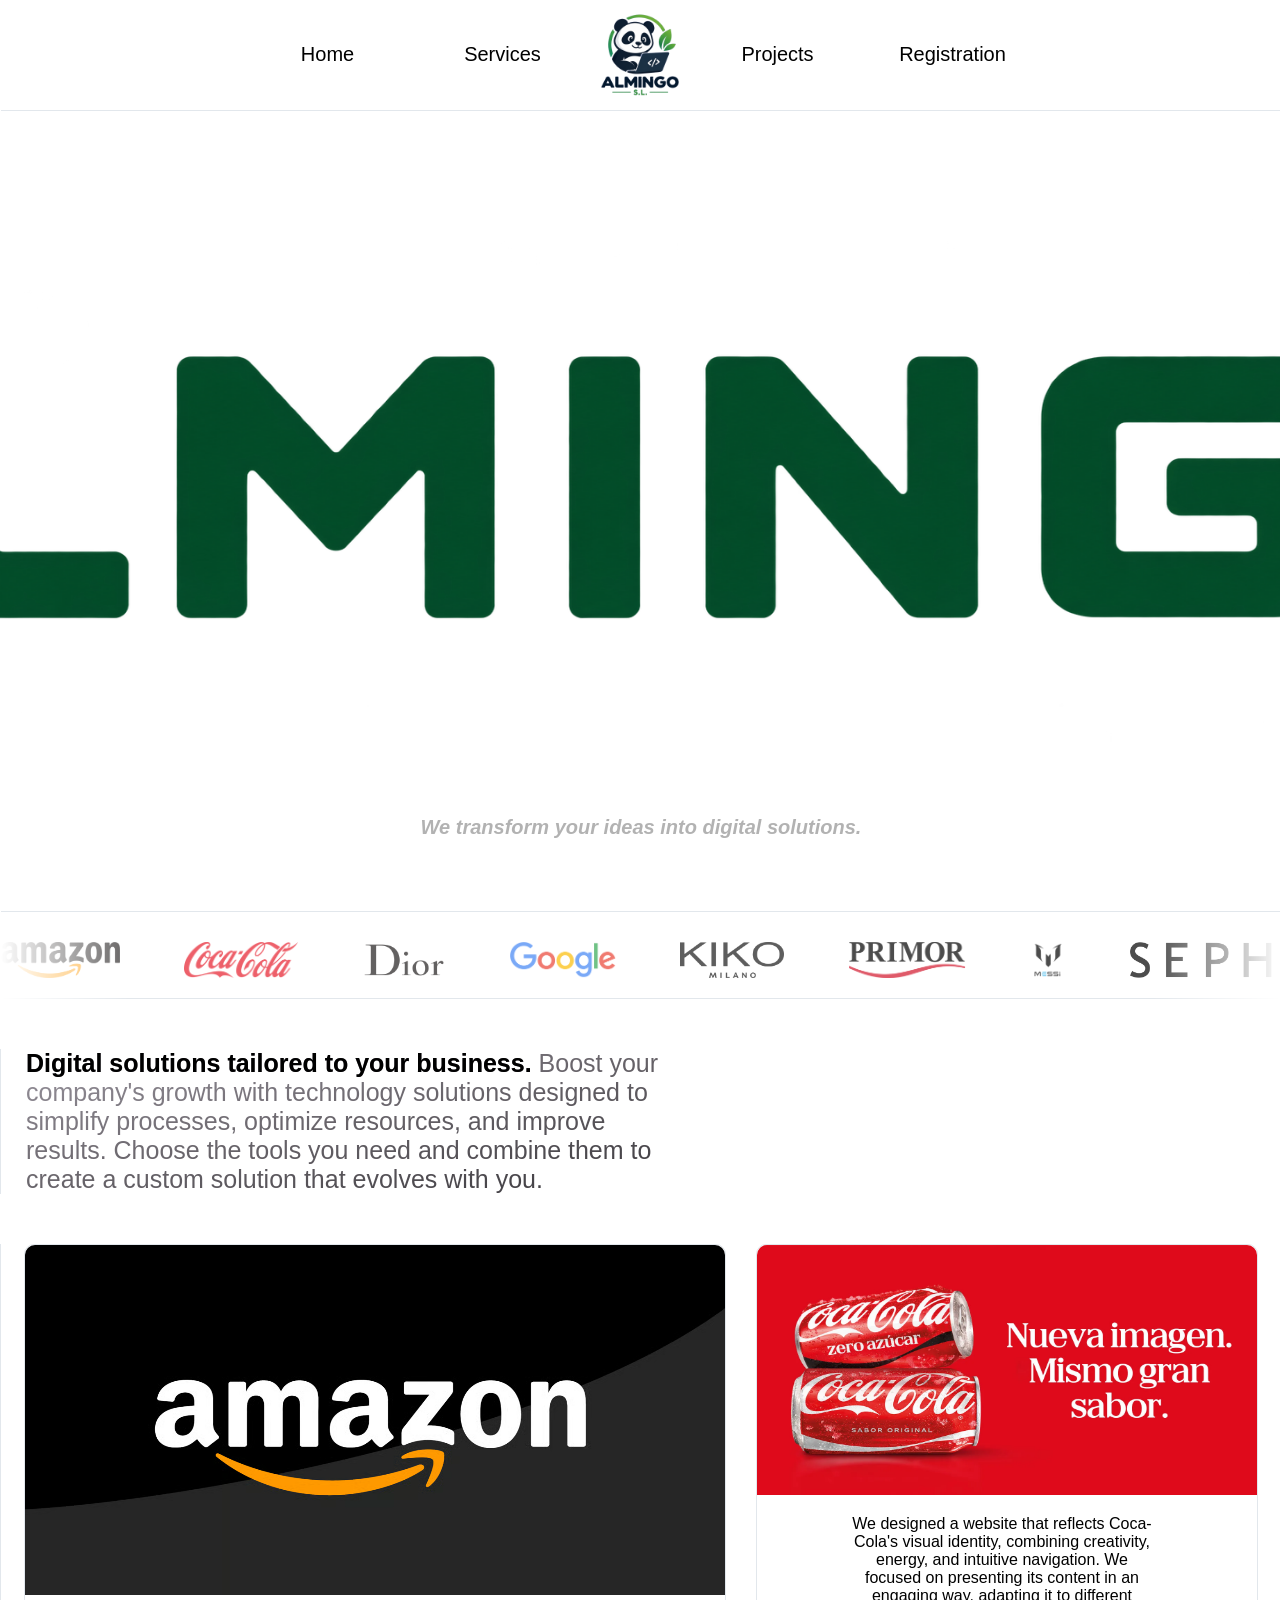
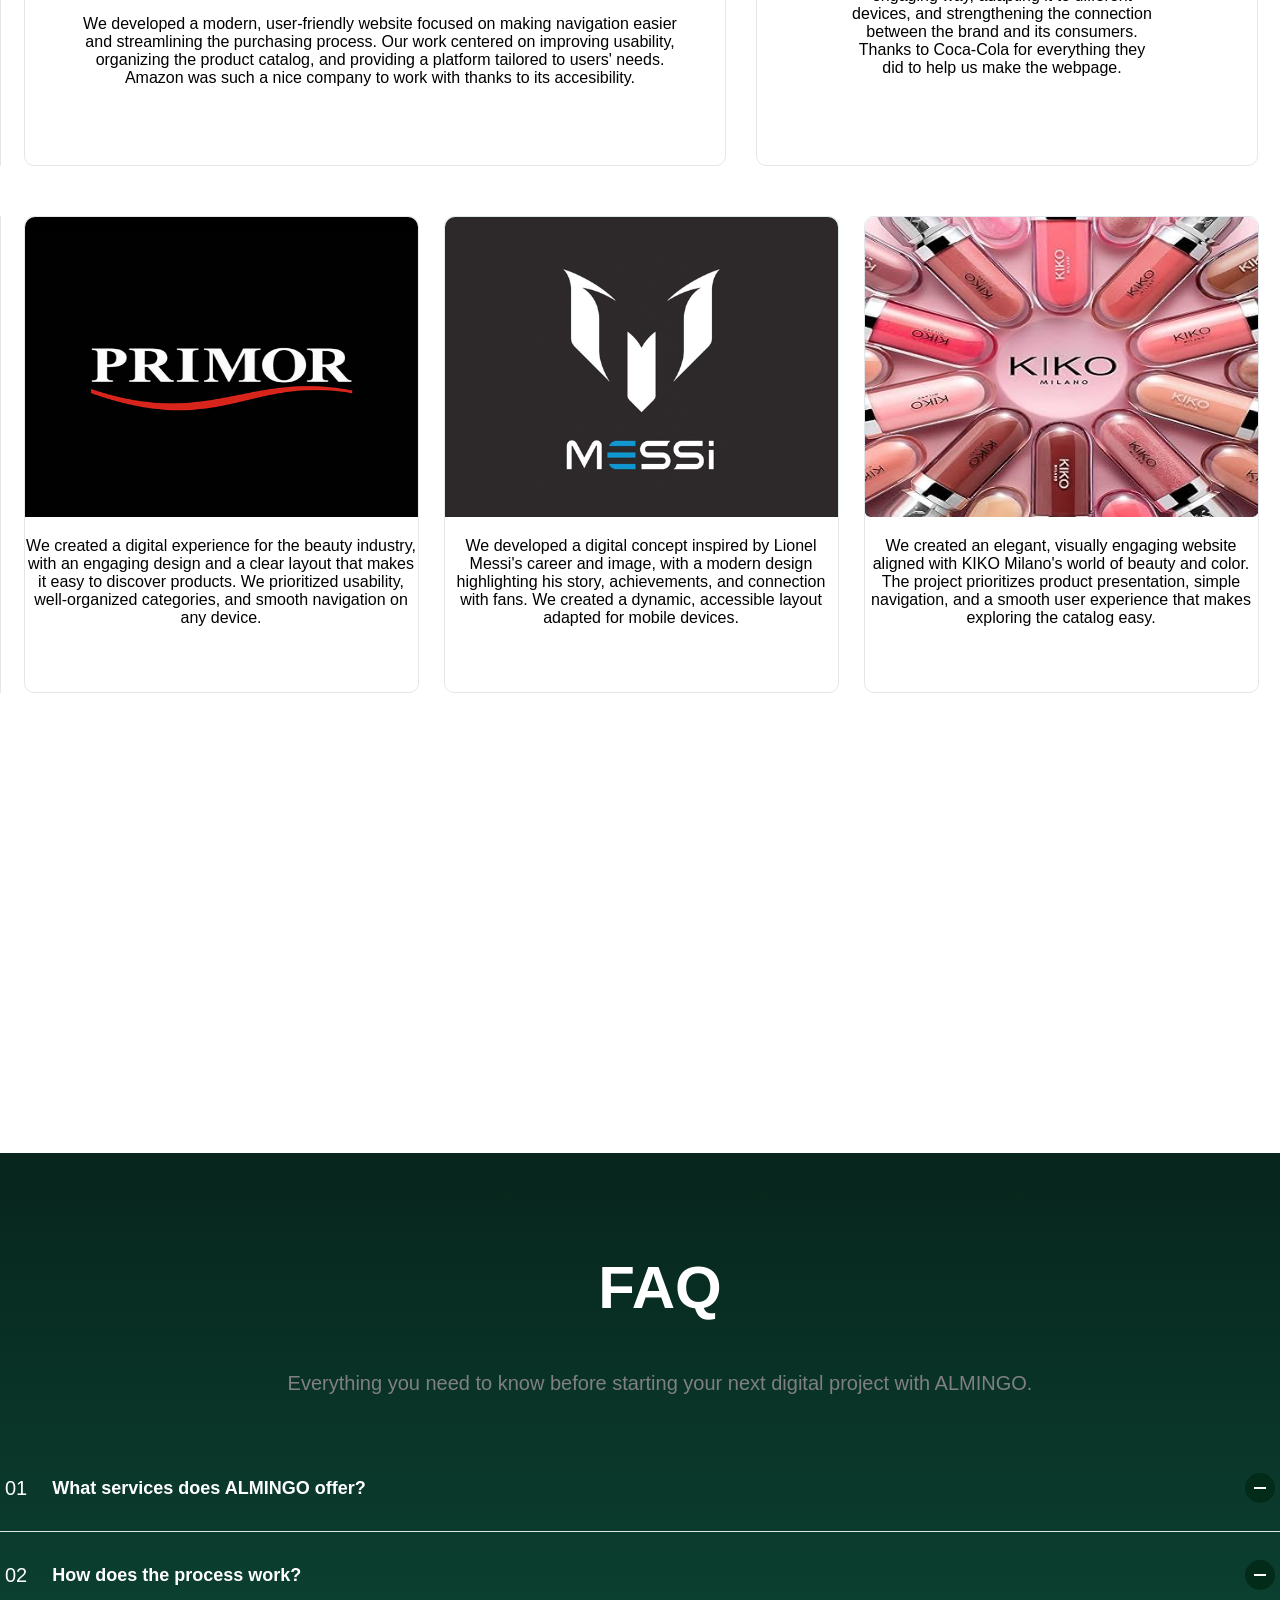
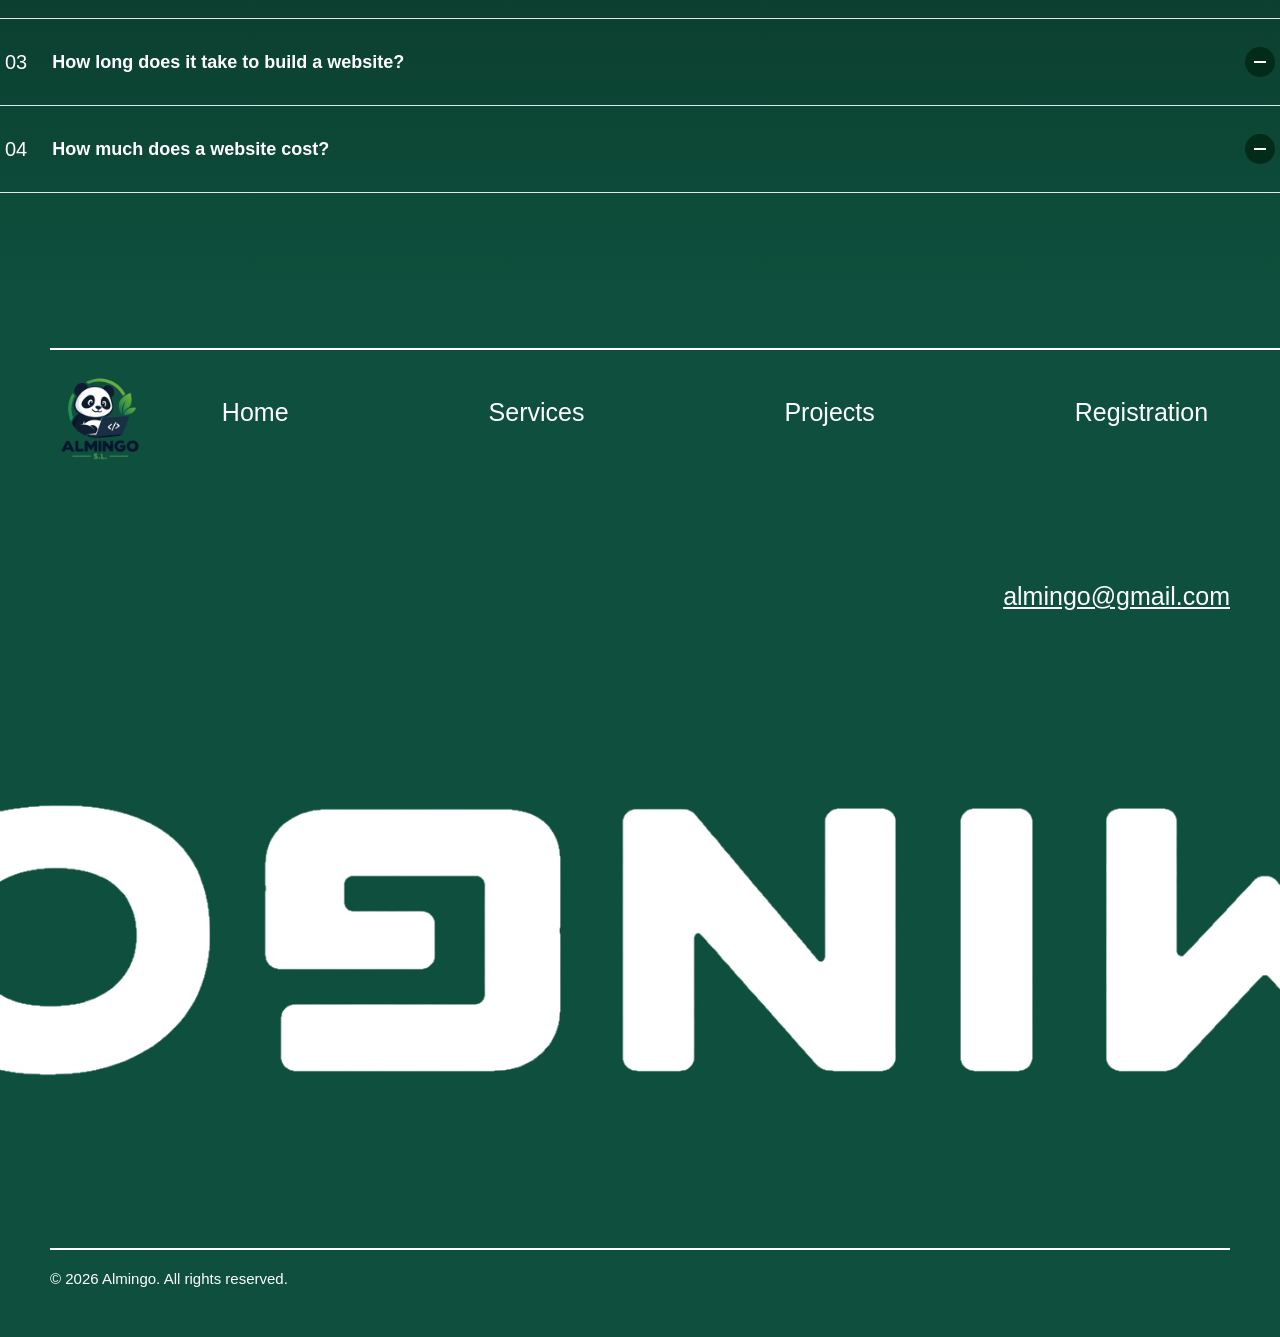
<file: retoAlmingo/index.html>
<!DOCTYPE html>
<html lang="en">
<head>
    <meta charset="UTF-8">
    <meta name="viewport" content="width=device-width, initial-scale=1.0">
    <title>Almingo</title>
    <meta name="description" content="Company website"/>
    <meta name="keywords" content="company, software development and apps for businesses and individuals."/>
    <link rel="stylesheet" href="inicio.css">
    <link rel="stylesheet" href="style.css">
</head>
<body>
    <header>
       <nav class="navegador">
        <ul class="menu">
            <li class="active"><a href="index.html">Home</a></li>
            <li><a href="servicios.html">Services</a></li>
            <li class="logo"><a href="index.html"><img src="images/pandaLogo.png" alt="Company logo"></a></li>
            <li><a href="Proyectos.html">Projects</a></li>    
            <li><a href="registro.html">Registration</a></li> 
        </ul>
       </nav>
    </header>
    <main>
        <div class="titulo">
            <img src="images/Footer.png" alt="Footer image">
            <h2>We transform your ideas into digital solutions.</h2>
        </div>
        <div class="categoriaCarrusel">
            <div class="carrusel">
                <ul class="grupoCarrusel">
                    <li><img src="images/Amazon_logo.jpg" alt="Amazon logo"></li>
                    <li><img src="images/cocacola_logo.jpg" alt="Coca-Cola logo"></li>
                    <li><img src="images/Dior_Logo.jpg" alt="Dior logo"></li>
                    <li><img src="images/google_logo.jpg" alt="Google logo"></li>
                    <li><img src="images/Kiko_Milano_logo.png" alt="Kiko Milano logo"></li>
                    <li><img src="images/Primor_Logo.png" alt="Primor logo"></li>
                    <li><img src="images/messi_logo.png" alt="Messi logo"></li>
                    <li><img src="images/Sephoralogo.jpg" alt="Sephora logo"></li>
                    <li><img src="images/Victoria's_Secret_logo.jpg" alt="Victoria's Secret logo"></li>
                </ul>
                <ul class="grupoCarrusel" aria-hidden="true">
                    <li><img src="images/Amazon_logo.jpg" alt="Amazon logo"></li>
                    <li><img src="images/cocacola_logo.jpg" alt="Coca-Cola logo"></li>
                    <li><img src="images/Dior_Logo.jpg" alt="Dior logo"></li>
                    <li><img src="images/google_logo.jpg" alt="Google logo"></li>
                    <li><img src="images/Kiko_Milano_logo.png" alt="Kiko Milano logo"></li>
                    <li><img src="images/Primor_Logo.png" alt="Primor logo"></li>
                    <li><img src="images/messi_logo.png" alt="Messi logo"></li>
                    <li><img src="images/Sephoralogo.jpg" alt="Sephora logo"></li>
                    <li><img src="images/Victoria's_Secret_logo.jpg" alt="Victoria's Secret logo"></li>
                </ul>
            </div>
        </div>
        <div class="categoriaEntrada reveal">
            <div class="entrada">
            <p><strong>Digital solutions tailored to your business.</strong> Boost your company's growth with technology solutions designed to simplify processes, optimize resources, and improve results. Choose the tools you need and combine them to create a custom solution that evolves with you.</p>
            </div>
        </div>
        <div class="categoriaImagen reveal">
            <div class="imagen1">
                <img src="images/amazon.jpg" alt="Amazon logo">
                <p>We developed a modern, user-friendly website focused on making navigation easier and streamlining the purchasing process. Our work centered on improving usability, organizing the product catalog, and providing a platform tailored to users' needs.  Amazon was such a nice company to work with thanks to its accesibility.</p>
            </div>
            <div class="imagen2">
                <img src="images/cocacola.jpg" alt="Coca-Cola logo">
                <p>We designed a website that reflects Coca-Cola's visual identity, combining creativity, energy, and intuitive navigation. We focused on presenting its content in an engaging way, adapting it to different devices, and strengthening the connection between the brand and its consumers. Thanks to Coca-Cola for everything they did to help us make the webpage.</p>
            </div>
        </div>
        <div class="multiImagen reveal">
            <div class="imagen3">
                <img src="images/PrimorImagen.png" alt="Image of the Primor logo">
                <p>We created a digital experience for the beauty industry, with an engaging design and a clear layout that makes it easy to discover products. We prioritized usability, well-organized categories, and smooth navigation on any device.</p>
            </div>
            <div class="imagen3">
                <img src="images/MessiImagen.jpg" alt="Image of the Messi logo">
                <p>We developed a digital concept inspired by Lionel Messi's career and image, with a modern design highlighting his story, achievements, and connection with fans. We created a dynamic, accessible layout adapted for mobile devices.</p>
            </div>
            <div class="imagen3">
                <img src="images/KikoMilanoImagen.jpg" alt="Image of the Kiko Milano logo">
                <p>We created an elegant, visually engaging website aligned with KIKO Milano's world of beauty and color. The project prioritizes product presentation, simple navigation, and a smooth user experience that makes exploring the catalog easy.</p>
            </div>
        </div>
        <div class="contenedorCita reveal">
            <div class="Cita">
                <h2>"The best company in the world"</h2>
                <p>-Amazon</p>
            </div>
            <div class="Cita">
                <h2>"Always reliable"</h2>
                <p>-Kiko Milano</p>
            </div>
            <div class="Cita">
                <h2>"They never disappoint"</h2>
                <p>-Victoria's Secret</p>
            </div>
            <div class="Cita">
                <h2>"Innovative"</h2>
                <p>-Dior</p>
            </div>
            <div class="Cita">
                <h2>"Always attentive"</h2>
                <p>-Primor</p>
            </div>
            <div class="Cita">
                <h2>"Thanks for the World Cup"</h2>
                <p>-Messi</p>
            </div>
            <div class="Cita">
                <h2>"Five Coca-Cola stars"</h2>
                <p>-Cocacola</p>
            </div>
            <div class="Cita">
                <h2>"Your trusted source"</h2>
                <p>-Google</p>
            </div>
            <div class="Cita">
                <h2>"Thanks for the website"</h2>
                <p>-Sephora</p>
            </div>
        </div>
        <div class="FAQ">
            <div class="contenedorFAQ">
                <h2>FAQ</h2>
                <p>Everything you need to know before starting your next digital project with ALMINGO.</p>
                <details class="faq-item">
                    <summary>
                        <span class="numero">01</span>
                        <span class="pregunta">What services does ALMINGO offer?</span>
                        <span class="icono"></span>
                    </summary>
                    <div class="respuesta">
                        We specialize in web design and development, creating modern, responsive and user-friendly websites tailored to your business.
                    </div>
                </details>
                <details class="faq-item">
                    <summary>
                        <span class="numero">02</span>
                        <span class="pregunta">How does the process work?</span>
                        <span class="icono"></span>
                    </summary>
                    <div class="respuesta">
                        We start by understanding your ideas and goals. Then we move through design, development and testing to bring your website to life.
                    </div>
                </details>
                <details class="faq-item">
                    <summary>
                        <span class="numero">03</span>
                        <span class="pregunta">How long does it take to build a website?</span>
                        <span class="icono"></span>
                    </summary>
                    <div class="respuesta">
                        Every project is different. The timeline depends on the complexity and requirements of your website.
                    </div>
                </details>
                <details class="faq-item">
                    <summary>
                        <span class="numero">04</span>
                        <span class="pregunta">How much does a website cost?</span>
                        <span class="icono"></span>
                    </summary>
                    <div class="respuesta">
                        The price depends on the scope and functionality of each project. Contact us for a personalized quote.
                    </div>
                </details>
            </div>
        </div>
    </main>
    <footer>
        <div class="contenedorFooter">
            <div class="logoFooter">
                <a href="index.html"><img src="images/pandaLogo.png" alt="Almingo logo"></a>
            </div>
            <div class="seccionFooter">
                <a href="index.html">Home</a>
                <a href="servicios.html">Services</a>
                <a href="Proyectos.html">Projects</a>
                <a href="registro.html">Registration</a>
            </div>
            <div class="correo">
                <p>almingo@gmail.com</p>
            </div>
            <div class="imagenFooter">
                <img src="images/FooterInvertido.png" alt="Inverted Almingo image">
            </div>
            <div class="copyright">
                <p>© 2026 Almingo. All rights reserved. </p>
            </div>
        </div>
    </footer>
</body>
</html>
</file>
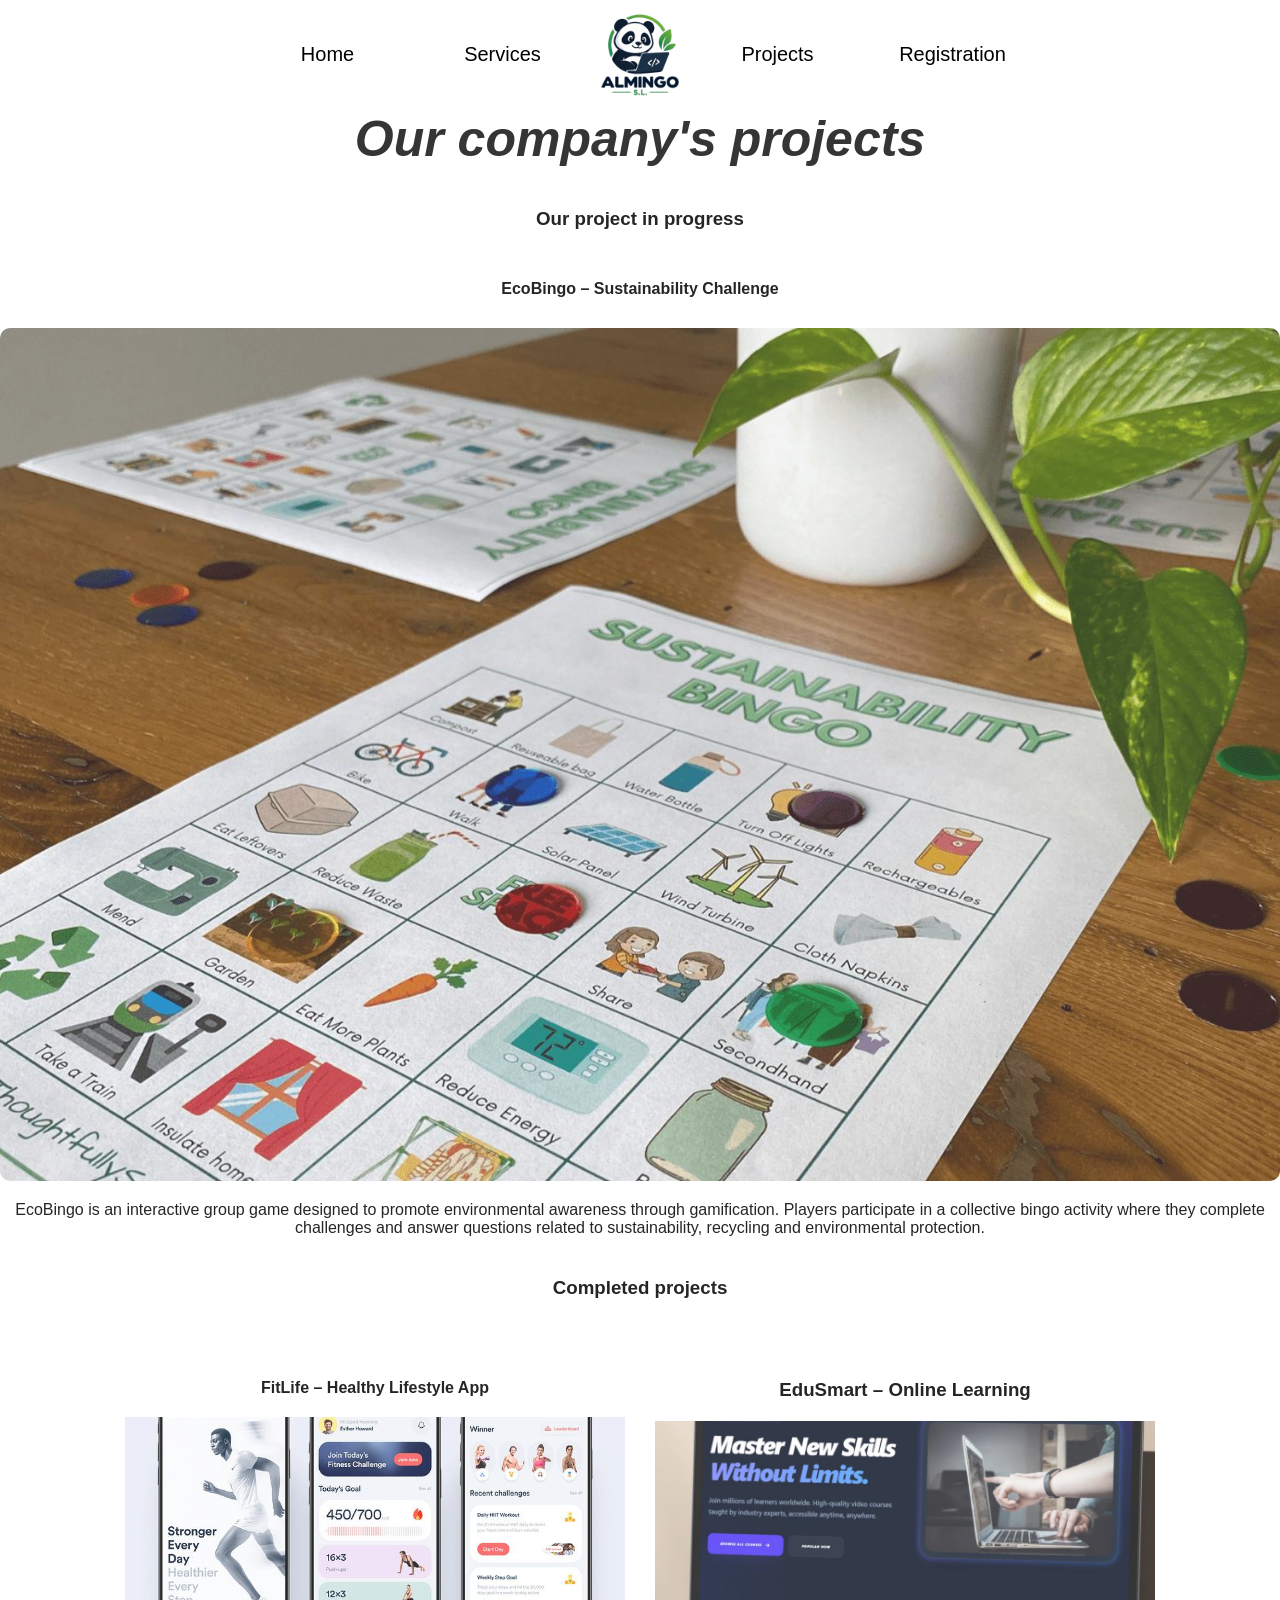
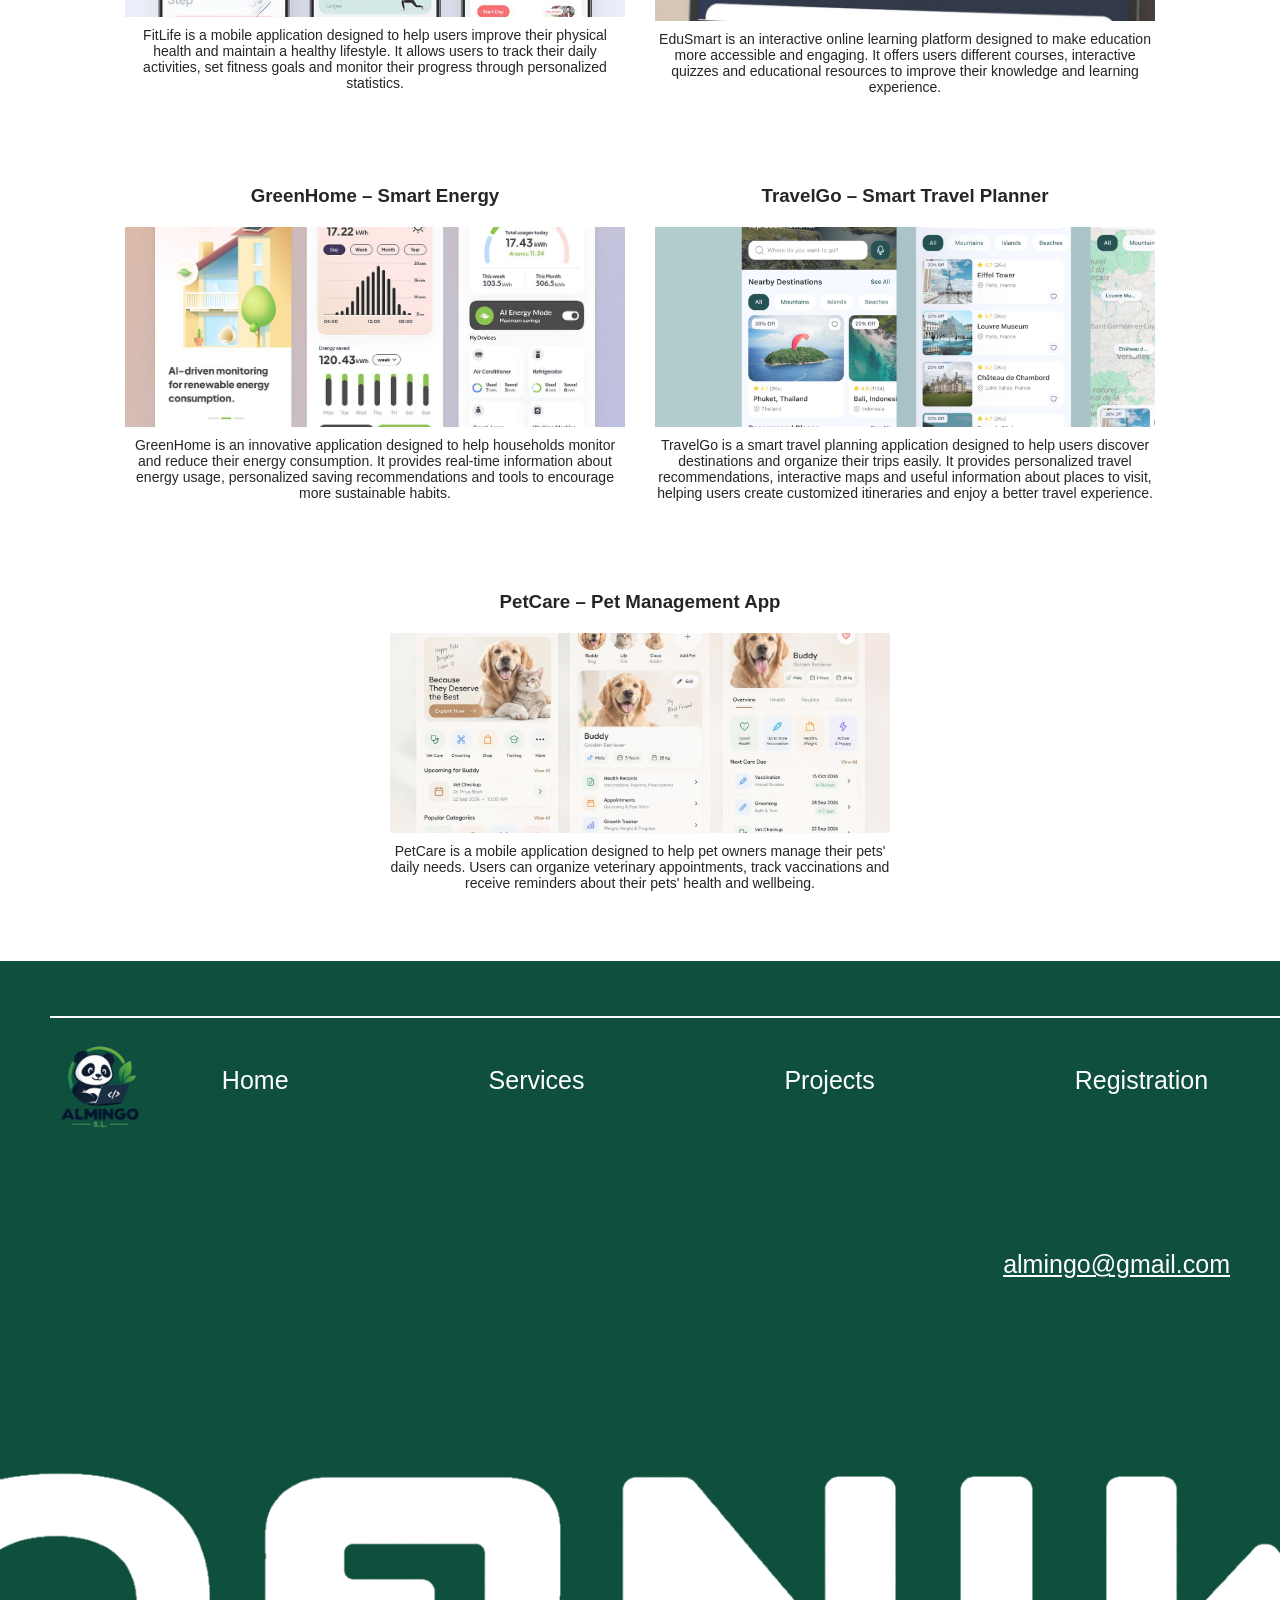
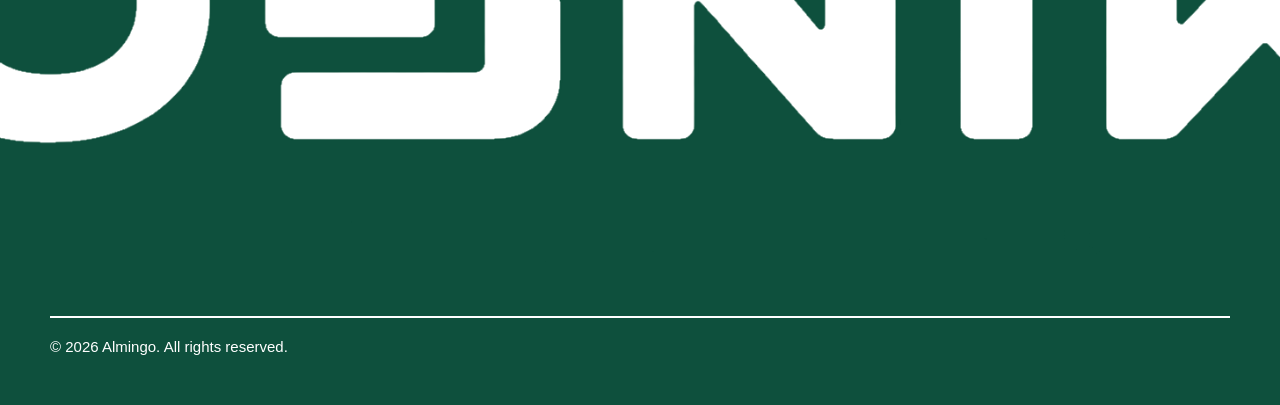
<file: retoAlmingo/Proyectos.html>
<!DOCTYPE html>
<html lang="en">
<head>
    <meta charset="UTF-8">
    <meta name="viewport" content="width=device-width, initial-scale=1.0">
    <title>Almingo</title>
    <meta name="description" content="Company website"/>
    <meta name="keywords" content="company, software development and apps for businesses and individuals."/>
    <link rel="stylesheet" href="style.css"/>
    <link rel="stylesheet" href="proyectos.css"/>
</head>
<body>
    <header>
       <nav class="navegador">
        <ul class="menu">
            <li><a href="index.html">Home</a></li>
            <li><a href="servicios.html">Services</a></li>
            <li class="logo"><a href="index.html"><img src="images/pandaLogo.png" alt="Company logo"></a></li>
            <li class="active"><a href="Proyectos.html">Projects</a></li>    
            <li><a href="registro.html">Registration</a></li> 
            
        </ul>
       </nav>
    </header>
    <main>
        <h2>Our company's projects</h2>
        <div class="categoriaproyecto">
            <div class="proyectoprincipal">
                <h3>Our project in progress</h3>
                <h4>EcoBingo – Sustainability Challenge</h4>
                <img src="images/proyectoecobingo.png" alt="Project screenshot">
                <p>
                    EcoBingo is an interactive group game designed to promote environmental awareness through gamification. Players participate in a collective bingo activity where they complete challenges and answer questions related to sustainability, recycling and environmental protection.
                </p>
                <div class="proyectorealizados">
                    <h3>Completed projects</h3>
                </div>
            </div>
            <div class="proyecto">
                <h4>FitLife – Healthy Lifestyle App</h4>
                <img src="images/proyecto2.png" alt="Project screenshot">
                <p>
                    FitLife is a mobile application designed to help users improve their physical health and maintain a healthy lifestyle. It allows users to track their daily activities, set fitness goals and monitor their progress through personalized statistics.
                </p>
            </div>
            <div class="proyecto">
                <h3>EduSmart – Online Learning</h3>
                <img src="images/proyecto3.png" alt="Project screenshot">
                <p>
                    EduSmart is an interactive online learning platform designed to make education more accessible and engaging. It offers users different courses, interactive quizzes and educational resources to improve their knowledge and learning experience.
                </p>
            </div>
            <div class="proyecto">
                <h3>GreenHome – Smart Energy</h3>
                <img src="images/proyecto4.png" alt="Project screenshot">
                <p>
                    GreenHome is an innovative application designed to help households monitor and reduce their energy consumption. It provides real-time information about energy usage, personalized saving recommendations and tools to encourage more sustainable habits.
                </p>
            </div>
            <div class="proyecto">
                <h3> TravelGo – Smart Travel Planner</h3>
                <img src="images/proyecto5.png" alt="Project screenshot">
                <p>
                   TravelGo is a smart travel planning application designed to help users discover destinations and organize their trips easily. It provides personalized travel recommendations, interactive maps and useful information about places to visit, helping users create customized itineraries and enjoy a better travel experience.
                </p>
            </div>
            <div class="proyecto">
                <h3>PetCare – Pet Management App</h3>
                <img src="images/proyecto6.png" alt="Project screenshot">
                <p>
                    PetCare is a mobile application designed to help pet owners manage their pets' daily needs. Users can organize veterinary appointments, track vaccinations and receive reminders about their pets' health and wellbeing.
                </p>
            </div>
        </div>
    </main>
    <footer>
        <div class="contenedorFooter">
            <div class="logoFooter">
                <a href="index.html"><img src="images/pandaLogo.png" alt="Almingo logo"></a>
            </div>
            <div class="seccionFooter">
                <a href="index.html">Home</a>
                <a href="servicios.html">Services</a>
                <a href="Proyectos.html">Projects</a>
                <a href="registro.html">Registration</a>
            </div>
            <div class="correo">
                <p>almingo@gmail.com</p>
            </div>
            <div class="imagenFooter">
                <img src="images/FooterInvertido.png" alt="Inverted Almingo image">
            </div>
            <div class="copyright">
                <p>© 2026 Almingo. All rights reserved. </p>
            </div>
        </div>
    </footer>
</body>
</html>
</file>
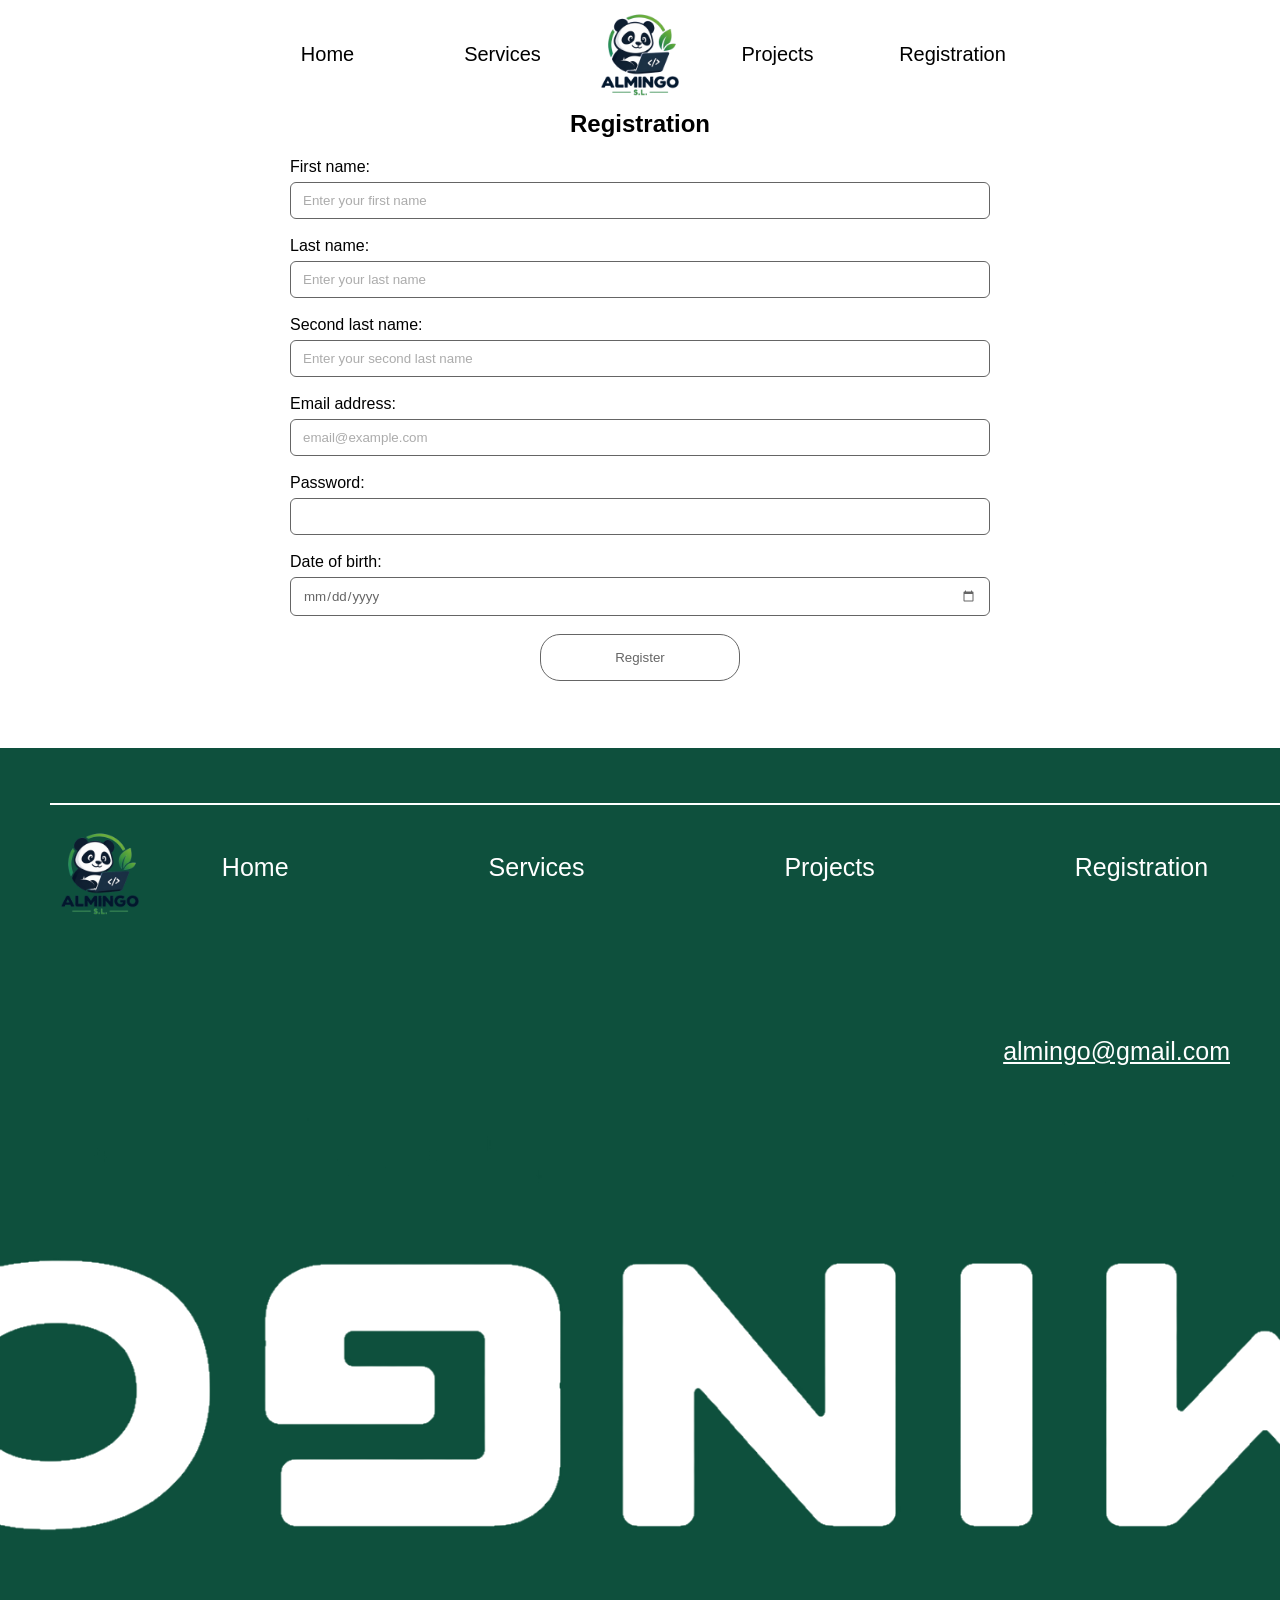
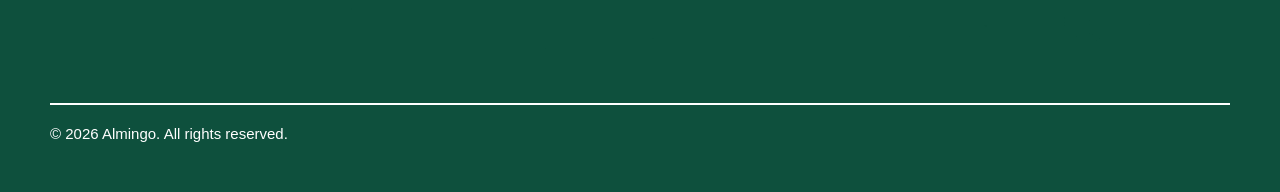
<file: retoAlmingo/registro.html>
<!DOCTYPE html>
<html lang="en">
<head>
    <meta charset="UTF-8">
    <meta name="viewport" content="width=device-width, initial-scale=1.0">
    <title>Almingo</title>
    <meta name="description" content="Company website"/>
    <meta name="keywords" content="company, software development and apps for businesses and individuals."/>
    <link rel="stylesheet" href="style.css"/>
    <link rel="stylesheet" href="registro.css"/>
</head>
<body>
    <header>
       <nav class="navegador">
        <ul class="menu">
            <li class="active"><a href="index.html">Home</a></li>
            <li><a href="servicios.html">Services</a></li>
            <li class="logo"><a href="index.html"><img src="images/pandaLogo.png" alt="Company logo"></a></li>
            <li><a href="Proyectos.html">Projects</a></li>    
            <li class="active"><a href="registro.html">Registration</a></li> 
        </ul>
       </nav>
    </header>
    <main class="registro">
        <h2>Registration</h2>

        <form id="registroFormulario">
            <div class="parFormulario">
                <label for="nombre">First name:</label>
                <input type="text" id="nombre" name="nombre" placeholder="Enter your first name" />
            </div>
            <div class="parFormulario">
                <label for="apellido1">Last name:</label>
                <input type="text" id="apellido1" name="apellido1" placeholder="Enter your last name" />
            </div>
            <div class="parFormulario">
                <label for="apellido2">Second last name:</label>
                <input type="text" id="apellido2" name="apellido2" placeholder="Enter your second last name" />
            </div>
            <div class="parFormulario">
                <label>Email address:</label>
                <input type="email" id="email" name="email" placeholder="email@example.com" />
            </div>
            <div class="parFormulario">
                <label for="password">Password:</label>
                <input type="password" id="password" name="password" minlength="8" required>
            </div>
            <div class="parFormulario">
                <label for="fechaNacimiento">Date of birth:</label>
                <input type="date" id="fechaNacimiento" name="fechaNacimiento" />
                
            </div>
            <input type="submit" id="enviar" value="Register" />
        </form>
    </main>
    <footer>
        <div class="contenedorFooter">
            <div class="logoFooter">
                <a href="index.html"><img src="images/pandaLogo.png" alt="Almingo logo"></a>
            </div>
            <div class="seccionFooter">
                <a href="index.html">Home</a>
                <a href="servicios.html">Services</a>
                <a href="Proyectos.html">Projects</a>
                <a href="registro.html">Registration</a>
            </div>
            <div class="correo">
                <p>almingo@gmail.com</p>
            </div>
            <div class="imagenFooter">
                <img src="images/FooterInvertido.png" alt="Inverted Almingo image">
            </div>
            <div class="copyright">
                <p>© 2026 Almingo. All rights reserved. </p>
            </div>
        </div>
    </footer>
</body>
</html>
</file>
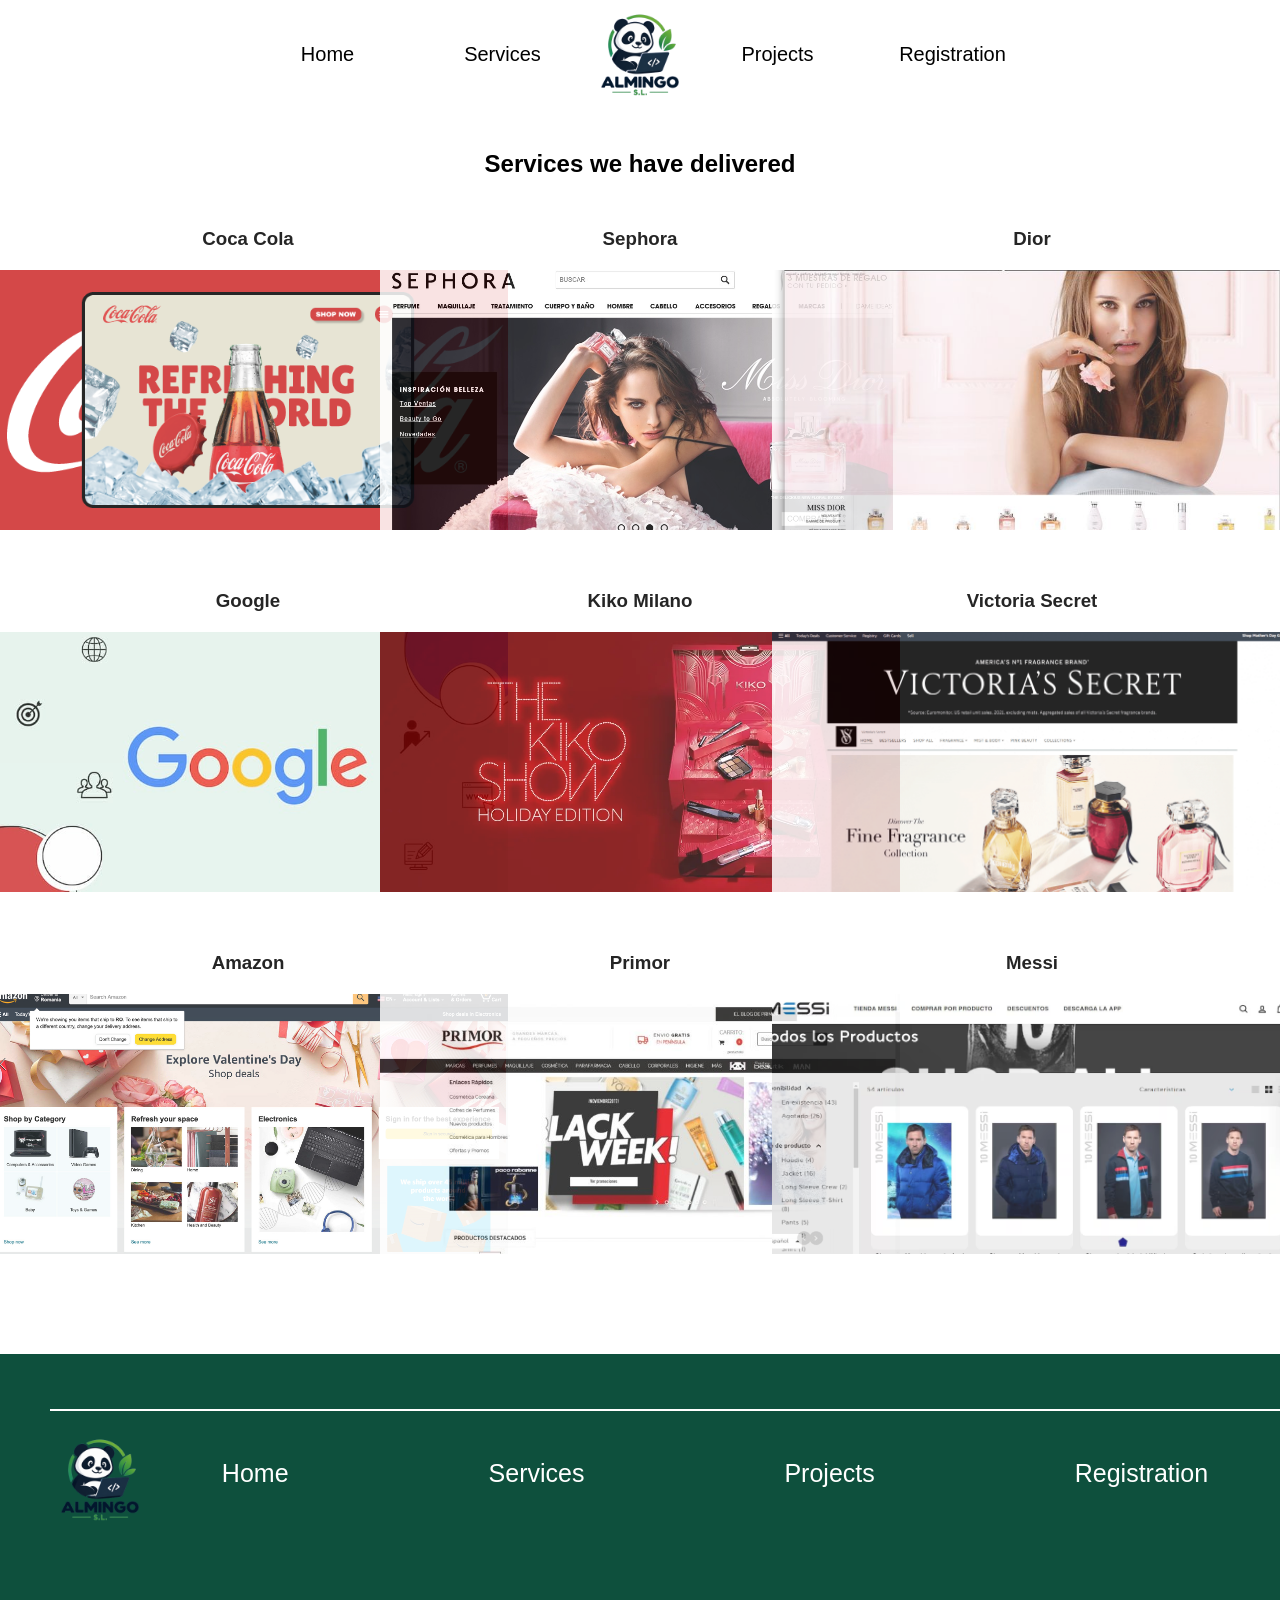
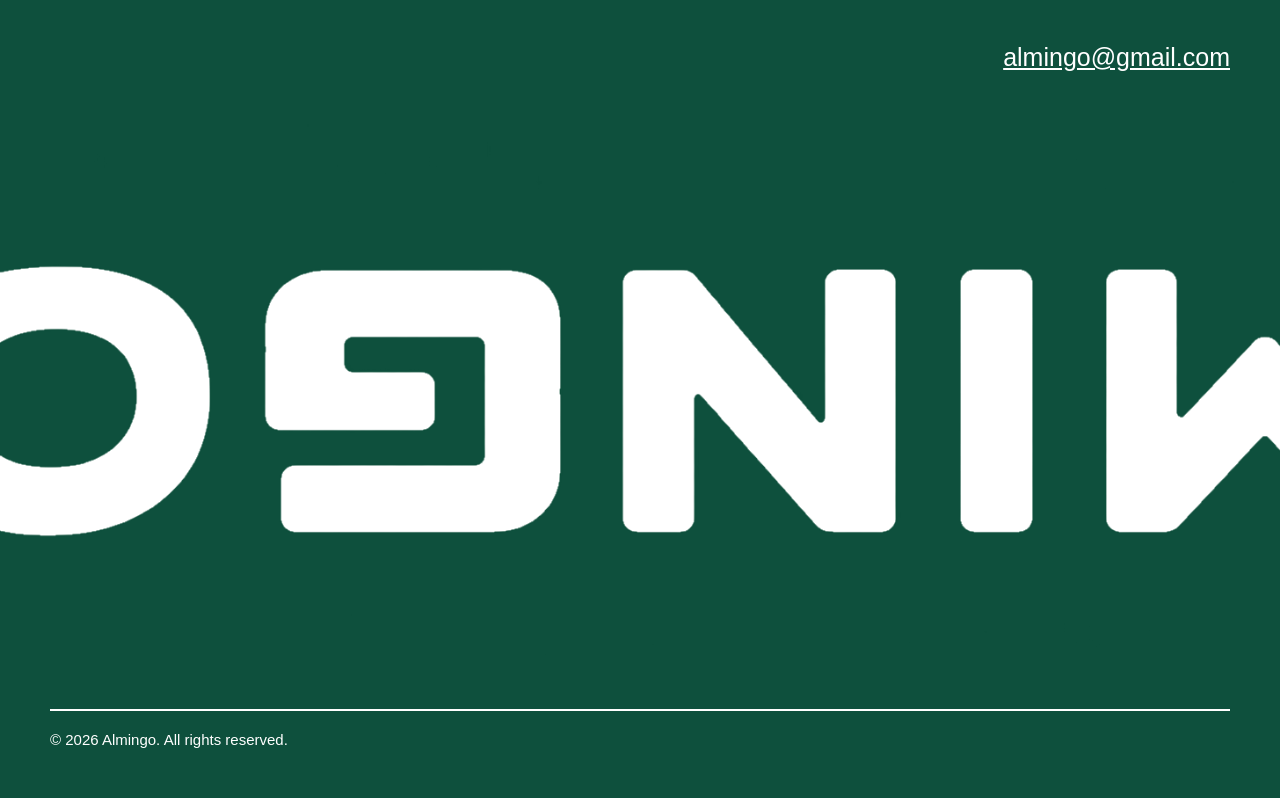
<file: retoAlmingo/servicios.html>
<!DOCTYPE html>
<html lang="en">
<head>
    <meta charset="UTF-8">
    <meta name="viewport" content="width=device-width, initial-scale=1.0">
    <title>Almingo</title>
    <meta name="description" content="Company website"/>
    <meta name="keywords" content="company, software development and apps for businesses and individuals."/>
    <link rel="stylesheet" href="style.css"/>
    <link rel="stylesheet" href="servicio.css"/>
</head>
<body>
    <header>
       <nav class="navegador">
        <ul class="menu">
            <li class="active"><a href="index.html">Home</a></li>
            <li class="active"><a href="servicios.html">Services</a></li>
            <li class="logo"><a href="index.html"><img src="images/pandaLogo.png" alt="Company logo"></a></li>
            <li><a href="Proyectos.html">Projects</a></li>    
            <li><a href="registro.html">Registration</a></li> 
        </ul>
       </nav>
    </header>
    <main>
        <h2>Services we have delivered</h2>
        <div class="categoriaservicio">
            <div class="servicio">
                <h3>Coca Cola</h3>
                <img src="images/paginacoca.png" alt="Coca-Cola website screenshot">
            </div>
            <div class="servicio">
                <h3>Sephora</h3>
                <img src="images/paginasephora.png" alt="Sephora website screenshot">
            </div>
            <div class="servicio">
                <h3>Dior</h3>
                <img src="images/paginadior.png" alt="Dior website screenshot">
            </div>
            <div class="servicio">
                <h3>Google</h3>
                <img src="images/paginagoogle.png" alt="Google website screenshot">
            </div>
            <div class="servicio">
                <h3>Kiko Milano</h3>
                <img src="images/paginakikomilano.png" alt="Kiko Milano website screenshot">
            </div>
            <div class="servicio">
                <h3>Victoria Secret</h3>
                <img src="images/paginavictoriasecret.png" alt="Victoria's Secret website screenshot">
            </div>
            <div class="servicio">
                <h3>Amazon</h3>
                <img src="images/paginaamazon.png" alt="Amazon website screenshot">
            </div>
            <div class="servicio">
                <h3>Primor</h3>
                <img src="images/paginaprimor.png" alt="Primor website screenshot">
            </div>
            <div class="servicio">
                <h3>Messi</h3>
                <img src="images/paginamessi.png" alt="Messi website screenshot">
            </div>
        </div>
    </main>
    <footer>
        <div class="contenedorFooter">
            <div class="logoFooter">
                <a href="index.html"><img src="images/pandaLogo.png" alt="Almingo logo"></a>
            </div>
            <div class="seccionFooter">
                <a href="index.html">Home</a>
                <a href="servicios.html">Services</a>
                <a href="Proyectos.html">Projects</a>
                <a href="registro.html">Registration</a>
            </div>
            <div class="correo">
                <p>almingo@gmail.com</p>
            </div>
            <div class="imagenFooter">
                <img src="images/FooterInvertido.png" alt="Inverted Almingo image">
            </div>
            <div class="copyright">
                <p>© 2026 Almingo. All rights reserved. </p>
            </div>
        </div>
    </footer>
</body>
</html>
</file>
<file: retoAlmingo/inicio.css>
*{
    font-family: Verdana, Geneva, Tahoma, sans-serif;
    margin: 0;
    padding: 0;                      
}
.titulo{
    display: flex;
    flex-direction: column;
    align-items: center;
    width: 1280px;
    height: 800px;
    margin: 0 auto;
    justify-content: center;
    border-top: 1px solid #E2E7EC;
    border-bottom: 1px solid #E2E7EC;
    margin-bottom: 30px;
}
.titulo img{
    width: 1920px;
}
h1{
    background: linear-gradient(to right, #0e503d, #5d9453, #aac966);
    -webkit-background-clip: text;
    background-clip: text;
    color: transparent;
    font-size: 150px;
}
h2{
    font-size: 20px;
    font-style: italic;
    color: gray;
    opacity: 0.6;
    z-index: 1;
}
.categoriaCarrusel{
    width: 1280px;
    margin: 0 auto;
    padding-bottom: 20px;
    overflow: hidden;
    border-bottom: 1px solid #E2E7EC;
    -webkit-mask-image: linear-gradient(90deg, transparent, #000 10%, #000 90%, transparent);
    mask-image: linear-gradient(90deg, transparent, #000 10%, #000 90%, transparent);
}
.carrusel{
    display: flex;
    width: max-content;
    animation: carrusel 30s linear infinite;
}
.categoriaCarrusel:hover .carrusel {
    animation-play-state: paused;
}
.grupoCarrusel{
    display: flex;
    flex: none;
    align-items: center;
    gap: 64px;
    margin: 0;
    padding: 0 64px 0 0;
    list-style: none;
}
.grupoCarrusel img{
    display: block;
    height: 36px;
    width: auto;
    opacity: 0.7;
    transition: filter .3s, opacity .3s;
}
.grupoCarrusel img:hover{
    opacity: 1;
}
@keyframes carrusel {
  to { transform: translateX(-50%); }
}
.categoriaEntrada{
    display: flex;
    flex-direction: column;
    flex-wrap: wrap;
    width: 1280px;
    margin: 0 auto;
    margin-top: 50px;
    border-left: 1px solid #E2E7EC;
    border-right: 1px solid #E2E7EC;
}
.entrada p{
    width: 650px;
    font-size: 25px;
    margin-left: 25px;
    background: linear-gradient(to bottom right, #9c97a1, #676369, #39373b);
    -webkit-background-clip: text;
    background-clip: text;
    color: transparent;
}
.entrada p > strong{
    color: black;
}
.categoriaImagen{
    display: flex;
    flex-direction: row;
    justify-content: center;
    align-items: flex-start;
    width: 1280px;
    gap: 30px;
    margin: 0 auto;
    margin-top: 50px;
    border-left: 1px solid #E2E7EC;
    border-right: 1px solid #E2E7EC;
}
.imagen1, .imagen2{
    display: flex;
    flex-direction: column;
    align-items: center;
    border-left: 1px solid #E2E7EC;
    border-right: 1px solid #E2E7EC;
    border-top: 1px solid #E2E7EC;
    border-bottom: 1px solid #E2E7EC;
    border-radius: 10px;
    transition: 0.2s;
    height: 520px;
}
.imagen1 img{
    width: 700px;
    height: 350px;
    border-top-left-radius: 10px;
    border-top-right-radius: 10px;
}
.imagen1 p{
    width: 600px;
    margin-top: 20px;
    align-items: center;
    text-align: center;
    margin-left: 10px;
}
.imagen2 img{
    width: 500px;
    height: 250px;
    border-top-left-radius: 10px;
    border-top-right-radius: 10px;
}
.imagen2 p{
    width: 300px;
    margin-top: 20px;
    align-items: center;
    text-align: center;
    margin-right: 10px;
}
.imagen1:hover, .imagen2:hover{
    transform: scale(1.02);
    border-color: transparent;
    background:linear-gradient(#ffffff, #ffffff) padding-box, linear-gradient(to bottom right, #a8d98b, #0e503d) border-box;
}
.multiImagen{
    display: flex;
    flex-direction: row;
    justify-content: center;
    width: 1280px;
    gap: 25px;
    margin: 0 auto;
    margin-top: 50px;
    border-left: 1px solid #E2E7EC;
    border-right: 1px solid #E2E7EC;
}
.imagen3{
    display: flex;
    flex-direction: column;
    align-items: center;
    border-left: 1px solid #E2E7EC;
    border-right: 1px solid #E2E7EC;
    border-top: 1px solid #E2E7EC;
    border-bottom: 1px solid #E2E7EC;
    border-radius: 10px;
    transition: 0.2s;
    width: 393px;
    height: 475px;
}
.imagen3 img{
    width: 393px;
    height: 300px;
    border-top-left-radius: 10px;
    border-top-right-radius: 10px;
}
.imagen3:hover{
    transform: scale(1.02);
    border-color: transparent;
    background:linear-gradient(#ffffff, #ffffff) padding-box, linear-gradient(to bottom right, #a8d98b, #0e503d) border-box;
}
.imagen3 > p{
    margin-top: 20px;
    text-align: center;
}
.contenedorCita{
    display: flex;
    flex-direction: column;
    align-items: center;
    margin: 10px auto 0;
    width: 1280px;
}
.Cita{
    position: absolute;
    opacity: 0;
    animation: transicion 45s linear infinite;
}
.Cita:nth-child(2){
    animation-delay: -5s;
}
.Cita:nth-child(3){
    animation-delay: -10s;
}
.Cita:nth-child(4){
    animation-delay: -15s;
}
.Cita:nth-child(5){
    animation-delay: -20s;
}
.Cita:nth-child(6){
    animation-delay: -25s;
}
.Cita:nth-child(7){
    animation-delay: -30s;
}
.Cita:nth-child(8){
    animation-delay: -35s;
}
.Cita:nth-child(9){
    animation-delay: -40s;
}
.Cita h2{
    margin-top: 150px;
    text-align: center;
    font-size: 60px;
    color: #0e503d;
    opacity: 1;
}
.Cita p{
    opacity: 0.6;
    color: gray;
    font-size: 20px;
    text-align: center;
    margin-top: 30px;
}
@keyframes transicion {
    0%, 10% {
        opacity: 1;
    }

    11%, 100% {
        opacity: 0;
    }
}
.reveal {
    animation: aparecer linear both;
    animation-timeline: view();
    animation-range: entry 0% cover 30%;
}
@keyframes aparecer {
    from {
        opacity: 0;
        transform: translateY(40px);
    }
    to {
        opacity: 1;
        transform: translateY(0);
    }
}
.FAQ{
    display: flex;
    flex-direction: column;
    width: 100%;
    background: linear-gradient(to bottom, #07251c, #0e503d);
    margin-top: 450px;
}
.contenedorFAQ{
    display: flex;
    flex-direction: column;
    flex-wrap: wrap;
    width: 1280px;
    margin: 0 auto;
    margin-top: 100px;
    background-color: transparent;
    margin-bottom: 100px;
}
.contenedorFAQ > h2{
    align-self: center;
    margin-left: 40px;
    font-size: 60px;
    margin-bottom: 50px;
    color: white;
    font-style: normal;
    opacity: 1;
    transition: transform 0.2s;
}
.contenedorFAQ > h2:hover{
    transform: rotate(180deg);
}
.contenedorFAQ > p{
    align-self: center;
    margin-left: 40px;
    font-size: 20px;
    margin-bottom: 50px;
    color: gray;
    font-style: normal;
    opacity: 1;
}
.faq-item {
    border-bottom: 1px solid #E2E7EC;
}
.faq-item:first-child {
    border-top: 1px solid #E2E7EC;
}
.faq-item summary {
    display: flex;
    align-items: center;
    gap: 25px;
    padding: 28px 5px;
    cursor: pointer;
    list-style: none;
}
.numero {
    font-size: 20px;
    color: white;
    font-weight: 400;
}
.pregunta {
    flex: 1;
    font-size: 18px;
    font-weight: 600;
    color: white;
    transition: color 0.3s ease;
}

.faq-item summary:hover .pregunta {
    color: #E89EB8;
}
.icono {
    width: 30px;
    height: 30px;
    border-radius: 50%;
    background: #022b1a;
    position: relative;
    flex-shrink: 0;
}
.icono::before, .icono::after {
    content: "";
    position: absolute;
    background: white;
    width: 12px;
    height: 2px;
    top: 50%;
    left: 50%;
    transform: translate(-50%, -50%);
}
.respuesta {
    padding: 0 55px 28px;
    max-width: 650px;
    color: white;
    font-size: 15px;
    line-height: 1.8;
    animation: fade 0.3s ease;
}
@keyframes fade {
    from {
        opacity: 0;
        transform: translateY(-8px);
    }

    to {
        opacity: 1;
        transform: translateY(0);
    }
}
</file>
<file: retoAlmingo/style.css>
*{
    font-family: Verdana, Geneva, Tahoma, sans-serif;
    margin: 0;
    padding: 0;                      
}
body{
    background-color: #ffffff;   
}
main{
    display: flex;
    flex-direction: column;
    flex-wrap: wrap;
}
nav{
    display: flex;
    flex-direction: row;
    justify-content: center;
    width: 100%;
    height: 70px;
    position: relative;
    align-items: center;
    margin-bottom: 20px;
    margin-top: 20px;
}
.menu{
    display: flex;
    flex-direction: row;
    align-items: center;
    width: 100%;
    max-width: 800px;
    margin: 0 auto;
    padding: 0;
    font-size: 20px;
    list-style: none;
}
.menu li{
    flex: 1;
    display: flex;
    justify-content: center;
}
.menu a::after{
    content: "";
    display: block;
    width: 0;
    height: 2px;
    position: relative;
    top: 3px;
    background-color: currentColor;
    transition: width 0.4s ease;
}
.menu a:hover::after{
    width: 100%;
}
.menu a:hover{
    opacity: 0.8;
}
.menu li.logo{
    flex: 0 0 100px;
}
.menu .logo img{
    display: block;
    height: 100px;
    width: 100px;
    object-fit: contain;
}
li a{
    text-decoration: none;
    color: black;
    display: block;
}
.contenedorFooter{
    display: flex;
    flex-direction: row;
    flex-wrap: wrap;
    position: relative;
    width: 100%;
    background-color: #0e503d;
}
.contenedorFooter::before{
    content: "";
    position: absolute;
    top: 55px;
    left: 50px;
    width: 1820px;
    border-top: 2px solid white;
}
.imagenFooter img{
    width: 1920px;
}
.logoFooter{
    flex: 0 0 150px;
}
.logoFooter img{
    height: 100px;
    width: 100px;
    margin-top: 75px;
    margin-left: 50px;
}
.seccionFooter{
    display: flex;
    flex-direction: row;
    flex: 1;
    justify-content: center;
    margin-top: 55px;
    margin-left: 0;
    gap: 200px;
}
.seccionFooter > a{
    margin-top: 50px;
    align-items: center;
    text-decoration: none;
    font-size: 25px;
    color: white;
}
.seccionFooter a::after{
    content: "";
    display: block;
    width: 0;
    height: 2px;
    position: relative;
    top: 3px;
    background-color: currentColor;
    transition: width 0.4s ease;
}
.seccionFooter a:hover::after{
    width: 100%;
}
.correo{
    display: flex;
    margin-left: auto;
    margin-right: 50px;
    margin-top: 110px;
    color: white;
    text-decoration: underline;
    font-size: 25px;
}
.copyright{
    display: flex;
    margin-left: 50px;
    margin-right: 50px;
    margin-bottom: 50px;
    padding-top: 20px;
    font-size: 15px;
    color: white;
    border-top: solid 2px white;
    width: 1920px;
}
</file>
<file: retoAlmingo/proyectos.css>
main{
  display: flex;
  flex-direction: column;
}
h2{
    display: block;
    font-size: 50px;
    font-style: italic;
    color: rgb(54, 53, 53);
    text-align: center;
}
h3{
    display: flex;
    flex-direction: column;
    flex-wrap: wrap;
    align-items: center;
    margin-bottom: 10px;
    margin-top: 40px;
}
.categoriaproyecto {
    display: flex;
    flex-wrap: wrap;
    justify-content: center;
    gap: 30px;
    width: 1280px;
    margin: 0 auto;
    box-sizing: border-box;
    padding: 0 20px;
    margin-bottom: 50px;
}
.proyectoprincipal{
    display: flex;
    flex-direction: column;
    align-items: center;
    box-sizing: border-box;
    text-align: center;
    animation: aparecer 1.8s ease both;
    transition: transform 0.2s;
}
.proyectoprincipal img{
    display: block;
    width: 1280px;
    margin-top: 20px;
    margin-bottom: 20px;
    border-radius: 10px;
}
.proyectoprincipal h3{
    width: 100%;
    text-align: center;
}
.proyectorealizados {
    width: 100%;
}
.proyectorealizados h3 {
    justify-content: center;
    text-align: center;
}
h4{
    display: flex;
    flex-direction: column;
    flex-wrap: wrap;
    align-items: center;
    margin-bottom: 10px;
    margin-top: 40px;
    text-align: center;
}

.proyecto {
    display: flex;
    flex-direction: column;
    align-items: center;
    box-sizing: border-box;
    text-align: center;
    animation: aparecer 1.8s ease both;
    transition: transform 0.2s;
}

.categoriaproyecto > :nth-child(1) { animation-delay: 0.1s; }
.categoriaproyecto > :nth-child(2) { animation-delay: 0.2s; }
.categoriaproyecto > :nth-child(3) { animation-delay: 0.3s; }
.categoriaproyecto > :nth-child(4) { animation-delay: 0.4s; }
.categoriaproyecto > :nth-child(5) { animation-delay: 0.5s; }
.categoriaproyecto > :nth-child(6) { animation-delay: 0.6s; }

.proyectoprincipal:hover,
.proyecto:hover {
    transform: scale(1.02);
}

@keyframes aparecer {
    from { opacity: 0; translate: 0 30px; }
    to   { opacity: 0.85; translate: 0 0; }
}

.proyecto h3 {
    text-align: center;
}

.proyecto img {
    display: block;
    width: 500px;
    height: 200px;
    object-fit: cover;
    margin-top: 10px;
}

.proyecto p {
    width: 500px;
    max-width: 100%;
    box-sizing: border-box;
    margin-top: 10px;
    margin-bottom: 20px;
    font-size: 14px;
    text-align: center;
}
</file>
<file: retoAlmingo/registro.css>
.registro {
    align-items: center;
    padding: 0 16px 40px;
}

.registro h2 {
    margin-bottom: 20px;
}

#registroFormulario {
    display: flex;
    flex-direction: column;
    gap: 18px;
    width: 700px;
    height: 500px;
    border: 1px;
    border-radius: 20px;
    margin-bottom: 50px;
}
.parFormulario input:hover{
    opacity: 1;
    box-shadow: 2px 4px 10px black;
}
.parFormulario {
    display: flex;
    flex-direction: column;
    gap: 6px;
}
.parFormulario input {
    box-sizing: border-box;
    width: 100%;
    padding: 10px 12px;
    border: 1px solid #000000;
    border-radius: 6px;
    opacity: 0.6;
    transition: 1s;
}
#enviar {
    align-self: center;
    padding: 10px 24px;
    border: 1px solid #000000;
    border-radius: 6px;
    cursor: pointer;
    width: 200px;
    height: 100px;
    border: 1px solid black;
    border-radius: 20px;
    padding: 15px;
    background-color: #ffffff;
    opacity: 0.6;
    transition: 1s;
}
#enviar:hover {
    opacity: 1;
    box-shadow: 2px 2px 10px black;
}
</file>
<file: retoAlmingo/servicio.css>
body {
    width: 100%;
    margin: 0 auto;
    box-sizing: border-box;
}
main{
  display: flex;
  flex-direction: column;
}
h2{
    display: flex;
    flex-direction: column;
    flex-wrap: wrap;
    align-items: center;
    margin-bottom: 10px;
    margin-top: 40px;
}
h3{
    display: flex;
    flex-direction: column;
    flex-wrap: wrap;
    align-items: center;
    margin-bottom: 10px;
    margin-top: 40px;
}
.categoriaservicio {
    display: flex;
    flex-wrap: wrap;
    justify-content: center;
    gap: 20px;
    width: 100%;
    box-sizing: border-box;
    padding: 0 20px;
    margin-bottom: 100px;
}

.servicio {
    display: flex;
    flex-direction: column;
    align-items: center;
    flex-basis: 30%;
    box-sizing: border-box;
    min-width: 0;
    text-align: center;
    animation: aparecer 1.8s ease both;
    transition: transform 0.2s;
}
.servicio:nth-child(1) { animation-delay: 0.1s; }
.servicio:nth-child(2) { animation-delay: 0.2s; }
.servicio:nth-child(3) { animation-delay: 0.3s; }
.servicio:nth-child(4) { animation-delay: 0.4s; }
.servicio:nth-child(5) { animation-delay: 0.5s; }
.servicio:nth-child(6) { animation-delay: 0.6s; }
.servicio:nth-child(7) { animation-delay: 0.7s; }
.servicio:nth-child(8) { animation-delay: 0.8s; }
.servicio:nth-child(9) { animation-delay: 0.9s; }

@keyframes aparecer {
    from { opacity: 0; translate: 0 30px; }
    to   { opacity: 0.85; translate: 0 0; }
}
.servicio:hover{
    transform: scale(1.02);
}

.servicio img {
    display: block;
    width: 520px;
    height: 260px;
    object-fit: cover;
    margin-top: 10px;
}

.servicio p {
    margin-top: 10px;
    margin-bottom: 5px;
}
</file>
